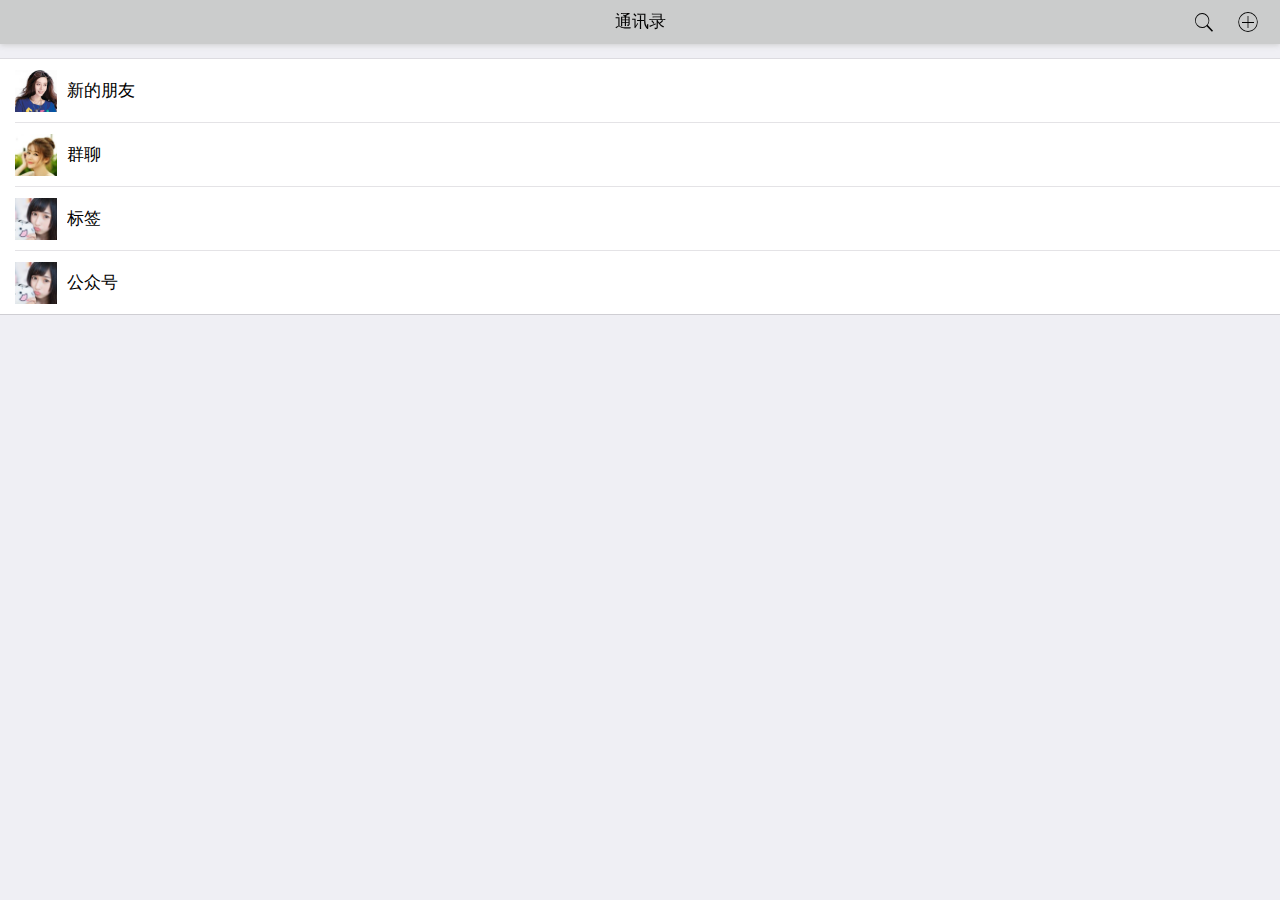
<file: Address.html>
<!doctype html>
<html>

	<head>
		<meta charset="utf-8">
		<title></title>
		<meta name="viewport" content="width=device-width,initial-scale=1,minimum-scale=1,maximum-scale=1,user-scalable=no" />
		<link href="css/mui.css" rel="stylesheet" />
		<link rel="stylesheet" type="text/css" href="./css/wechat.css" />
	</head>

	<body>
		<!-- 头部 -->
		<header class="mui-bar mui-bar-nav header">
			<h1 class="mui-title">通讯录</h1>
			<div class="icon">
				<i class="mui-icon mui-icon-search search"></i>
				<i class="mui-icon mui-icon-plus"></i>
			</div>
		</header>
		<!-- 主体部分 -->
		<div class="mui-content">
			<!-- 列表格式 -->
			<ul class="mui-table-view addresslist">
				<li class="mui-table-view-cell mui-media">
					<a href="javascript:;">
						<img class="mui-media-object mui-pull-left" src="./img/1.jpg">
						<div class="mui-media-body">
							新的朋友
						</div>
					</a>
				</li>
				<li class="mui-table-view-cell mui-media">
					<a href="javascript:;">
						<img class="mui-media-object mui-pull-left" src="./img/3.jpg">
						<div class="mui-media-body">
							群聊
						</div>
					</a>
				</li>
				<li class="mui-table-view-cell mui-media">
					<a href="javascript:;">
						<img class="mui-media-object mui-pull-left" src="./img/4.jpg">
						<div class="mui-media-body">
							标签
						</div>
					</a>
				</li>
				<li class="mui-table-view-cell mui-media">
					<a href="javascript:;">
						<img class="mui-media-object mui-pull-left" src="./img/4.jpg">
						<div class="mui-media-body">
							公众号
						</div>
					</a>
				</li>
			</ul>
			<ul class="mui-table-view titlephone">

			</ul>
		</div>
		<script src="js/mui.js"></script>
		<script type="text/javascript">
			mui.init()

			mui.plusReady(function() {
				// 获取手机号的参数和数据
				var str = ''
				plus.contacts.getAddressBook(plus.contacts.ADDRESSBOOK_PHONE, function(addressbook) {
					
					// 在通讯录中查询对象
					addressbook.find(null, function(data) {
						// alert(JSON.stringify(data))
						for(var i = 0; i < data.length; i++){
							str += `<li class="mui-table-view-cell">
								
									<span>${data[i].displayName}</span>
									<b>${data[i].phoneNumbers[0].value}</b>
							</li> `
							mui('.titlephone')[0].innerHTML = str
						}
						
					// alert( data[0].displayName[0])  姓名
					// alert(data[0].phoneNumbers[0].value) 手机号
					})
				});
			})
		</script>
	</body>

</html>
</file>
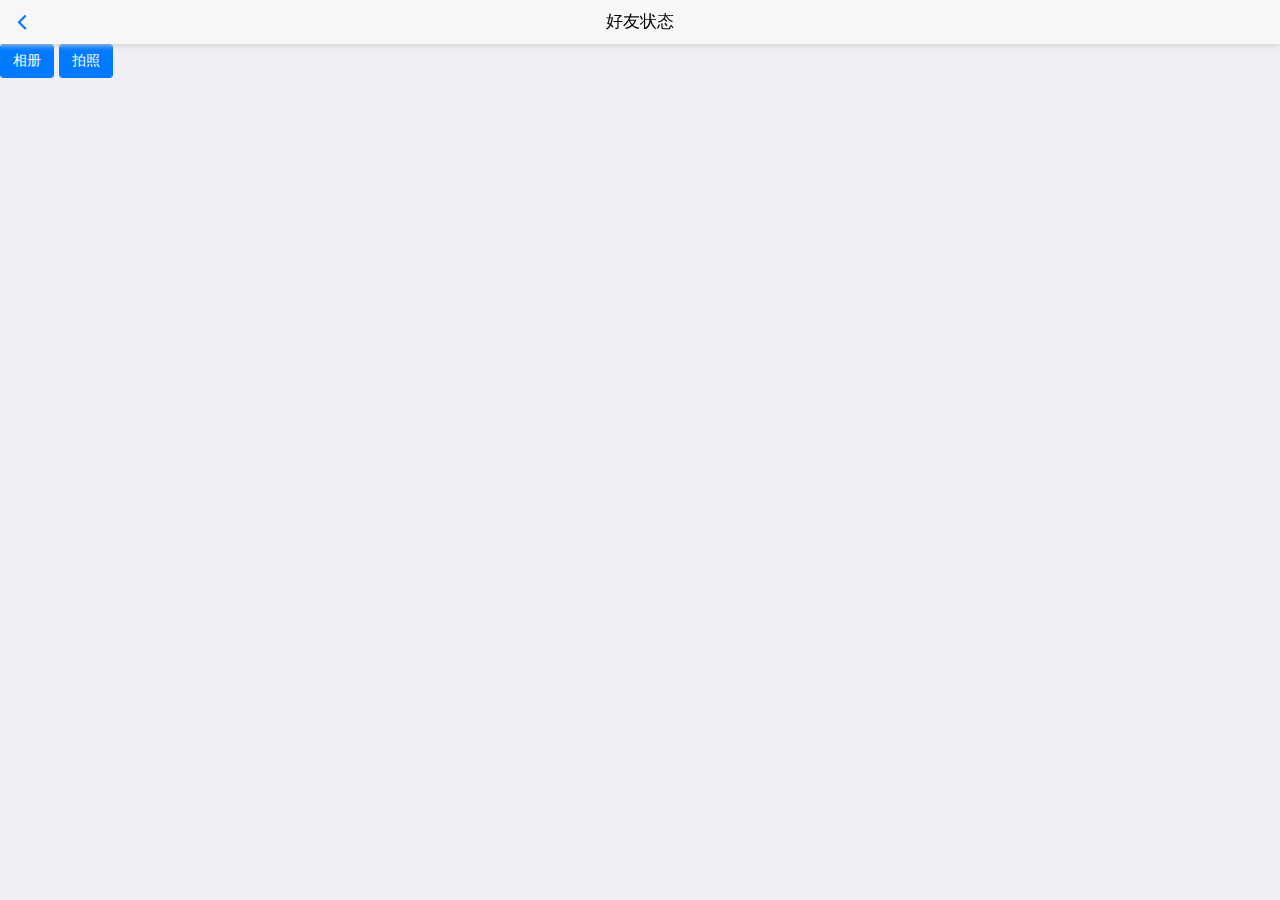
<file: Chat.html>
<!doctype html>
<html>

	<head>
		<meta charset="utf-8">
		<title></title>
		<meta name="viewport" content="width=device-width,initial-scale=1,minimum-scale=1,maximum-scale=1,user-scalable=no" />
		<link href="css/mui.css" rel="stylesheet" />
	</head>

	<body>
		<header class="mui-bar mui-bar-nav">
			<a class="mui-action-back mui-icon mui-icon-left-nav mui-pull-left"></a>
			<h1 class="mui-title">好友状态</h1>
		</header>
		<!-- 主体部分 -->
		<div class="mui-content">
			<button type="button" class="mui-btn mui-btn-blue" id="btnimg">相册</button>
			<button type="button" class="mui-btn mui-btn-blue" id="btnimg1">拍照</button>
			<div id="boximg">

			</div>
			<div id="camera">

			</div>
		</div>
		<script src="js/mui.js"></script>
		<script type="text/javascript">
			mui.init()
			mui.plusReady(function() {
				var view = plus.webview.currentWebview();
				mui('.mui-title')[0].innerHTML = view.title
				// 从相册选取
				var btnimg = document.getElementById('btnimg')
				btnimg.addEventListener('tap', function() {
					// alert(1)
					plus.gallery.pick(function(path) {
						// alert(JSON.stringify(path))
						for (var i = 0; i < path.files.length; i++) {
							var img = document.createElement('img')
							img.src = path.files[i]
							img.width = 100
							img.height = 100
							mui('#boximg')[0].appendChild(img)
						}
					}, function(err) {
						return err
					}, {
						// 设置选取的相册的参数
						multiple: true
					});
				})



				// 获取地址
				let imgSrc = plus.storage.getItem("imgSrc")
				if(imgSrc){
					let imgs = document.createElement('img')
					imgs.src = imgSrc
					imgs.width = 100
					imgs.height = 100
					mui('#camera')[0].appendChild(imgs)
				}
				// 拍照
				var btnimg1 = document.getElementById('btnimg1')
				btnimg1.addEventListener('tap', () => {
					// alert(1)
					let cameraindex = plus.camera.getCamera(1);
					cameraindex.captureImage((path) => {
						// alert(JSON.stringify(plus.io.convertAbsoluteFileSystem( path )))
						let imgs = document.createElement('img')
						imgs.src = "file://" + plus.io.convertLocalFileSystemURL(path)
						imgs.width = 100
						imgs.height = 100
						mui('#camera')[0].appendChild(imgs)
						plus.storage.setItem("imgSrc", "file://" + plus.io.convertLocalFileSystemURL(path));
					})
				})
			})
		</script>
	</body>

</html>
</file>
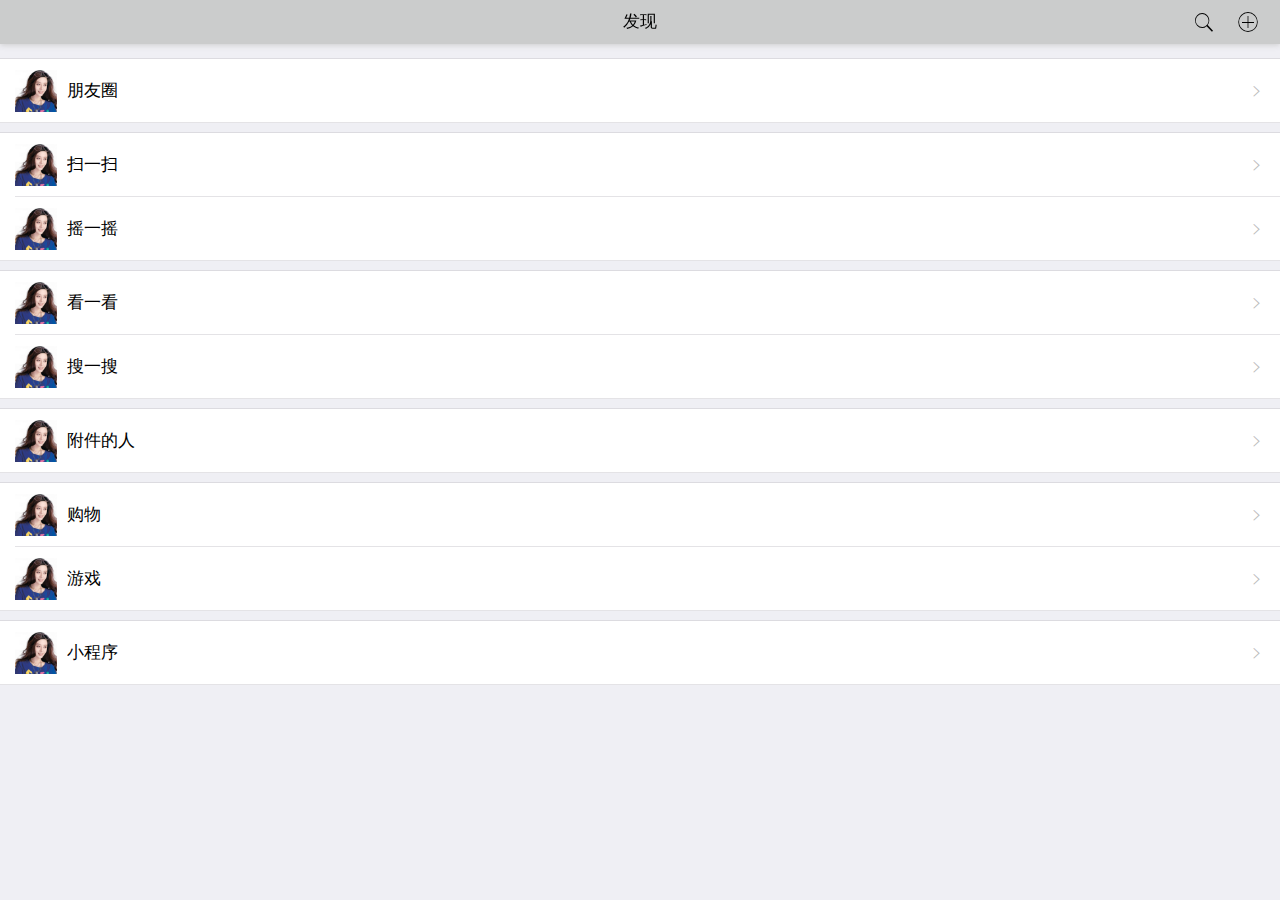
<file: Find.html>
<!doctype html>
<html>

	<head>
		<meta charset="utf-8">
		<title></title>
		<meta name="viewport" content="width=device-width,initial-scale=1,minimum-scale=1,maximum-scale=1,user-scalable=no" />
		<link href="css/mui.css" rel="stylesheet" />
		<link rel="stylesheet" type="text/css" href="./css/wechat.css" />
		<style type="text/css">
			.mui-table-view:nth-child(1) {
				margin-bottom: 10px;
			}

			.mui-table-view:nth-child(2) {
				margin-bottom: 10px;
			}

			.mui-table-view:nth-child(3) {
				margin-bottom: 10px;
			}

			.mui-table-view:nth-child(4) {
				margin-bottom: 10px;
			}

			.mui-table-view:nth-child(5) {
				margin-bottom: 10px;
			}
		</style>
	</head>

	<body>
		<!-- 头部 -->
		<header class="mui-bar mui-bar-nav header">
			<h1 class="mui-title">发现</h1>
			<div class="icon">
				<i class="mui-icon mui-icon-search search"></i>
				<i class="mui-icon mui-icon-plus"></i>
			</div>
		</header>


		<!-- 主体部分 -->
		<div class="mui-content">
			<!-- 图文列表 -->
			<ul class="mui-table-view find">

				<li class="mui-table-view-cell mui-media" id="circle1">
					<a href="javascript:;">
						<img class="mui-media-object mui-pull-left" src="./img/1.jpg">
						<div class="mui-media-body">
							朋友圈
						</div>
						<span class="mui-navigate-right"></span>
					</a>
				</li>
			</ul>

			<ul class="mui-table-view find">
				<li class="mui-table-view-cell mui-media">
					<a href="javascript:;">
						<img class="mui-media-object mui-pull-left" src="./img/1.jpg">
						<div class="mui-media-body">
							扫一扫
							<span class="mui-navigate-right"></span>
						</div>
					</a>
				</li>
				<li class="mui-table-view-cell mui-media" id = "shake">
					<a href="javascript:;">
						<img class="mui-media-object mui-pull-left" src="./img/1.jpg">
						<div class="mui-media-body">
							摇一摇
							<span class="mui-navigate-right"></span>
						</div>
					</a>
				</li>
			</ul>

			<ul class="mui-table-view find">
				<li class="mui-table-view-cell mui-media">
					<a href="javascript:;">
						<img class="mui-media-object mui-pull-left" src="./img/1.jpg">
						<div class="mui-media-body">
							看一看
							<span class="mui-navigate-right"></span>
						</div>
					</a>
				</li>
				<li class="mui-table-view-cell mui-media">
					<a href="javascript:;">
						<img class="mui-media-object mui-pull-left" src="./img/1.jpg">
						<div class="mui-media-body">
							搜一搜
							<span class="mui-navigate-right"></span>
						</div>
					</a>
				</li>
			</ul>

			<ul class="mui-table-view find">
				<li class="mui-table-view-cell mui-media">
					<a href="javascript:;">
						<img class="mui-media-object mui-pull-left" src="./img/1.jpg">
						<div class="mui-media-body">
							附件的人
							<span class="mui-navigate-right"></span>
						</div>
					</a>
				</li>
			</ul>

			<ul class="mui-table-view find">
				<li class="mui-table-view-cell mui-media">
					<a href="javascript:;">
						<img class="mui-media-object mui-pull-left" src="./img/1.jpg">
						<div class="mui-media-body">
							购物
							<span class="mui-navigate-right"></span>
						</div>
					</a>
				</li>
				<li class="mui-table-view-cell mui-media">
					<a href="javascript:;">
						<img class="mui-media-object mui-pull-left" src="./img/1.jpg">
						<div class="mui-media-body">
							游戏
							<span class="mui-navigate-right"></span>
						</div>
					</a>
				</li>
			</ul>

			<ul class="mui-table-view find">
				<li class="mui-table-view-cell mui-media">
					<a href="javascript:;">
						<img class="mui-media-object mui-pull-left" src="./img/1.jpg">
						<div class="mui-media-body">
							小程序
							<span class="mui-navigate-right"></span>
						</div>
					</a>
				</li>
			</ul>
		</div>
		<script src="js/mui.js"></script>
		<script type="text/javascript">
			mui.init()
			mui.plusReady(function() {
				mui("#circle1")[0].addEventListener("tap", function() {
					// alert(1)
				mui.openWindow({
					url:'Circle.html',
					id:'Circle.html'
				})
				})
				
				mui("#shake")[0].addEventListener('tap',function(){
					// alert(1)
					mui.openWindow({
						url:'Shake.html',
						id:'Shake.html'
					})
				})
			})
		</script>
	</body>

</html>
</file>
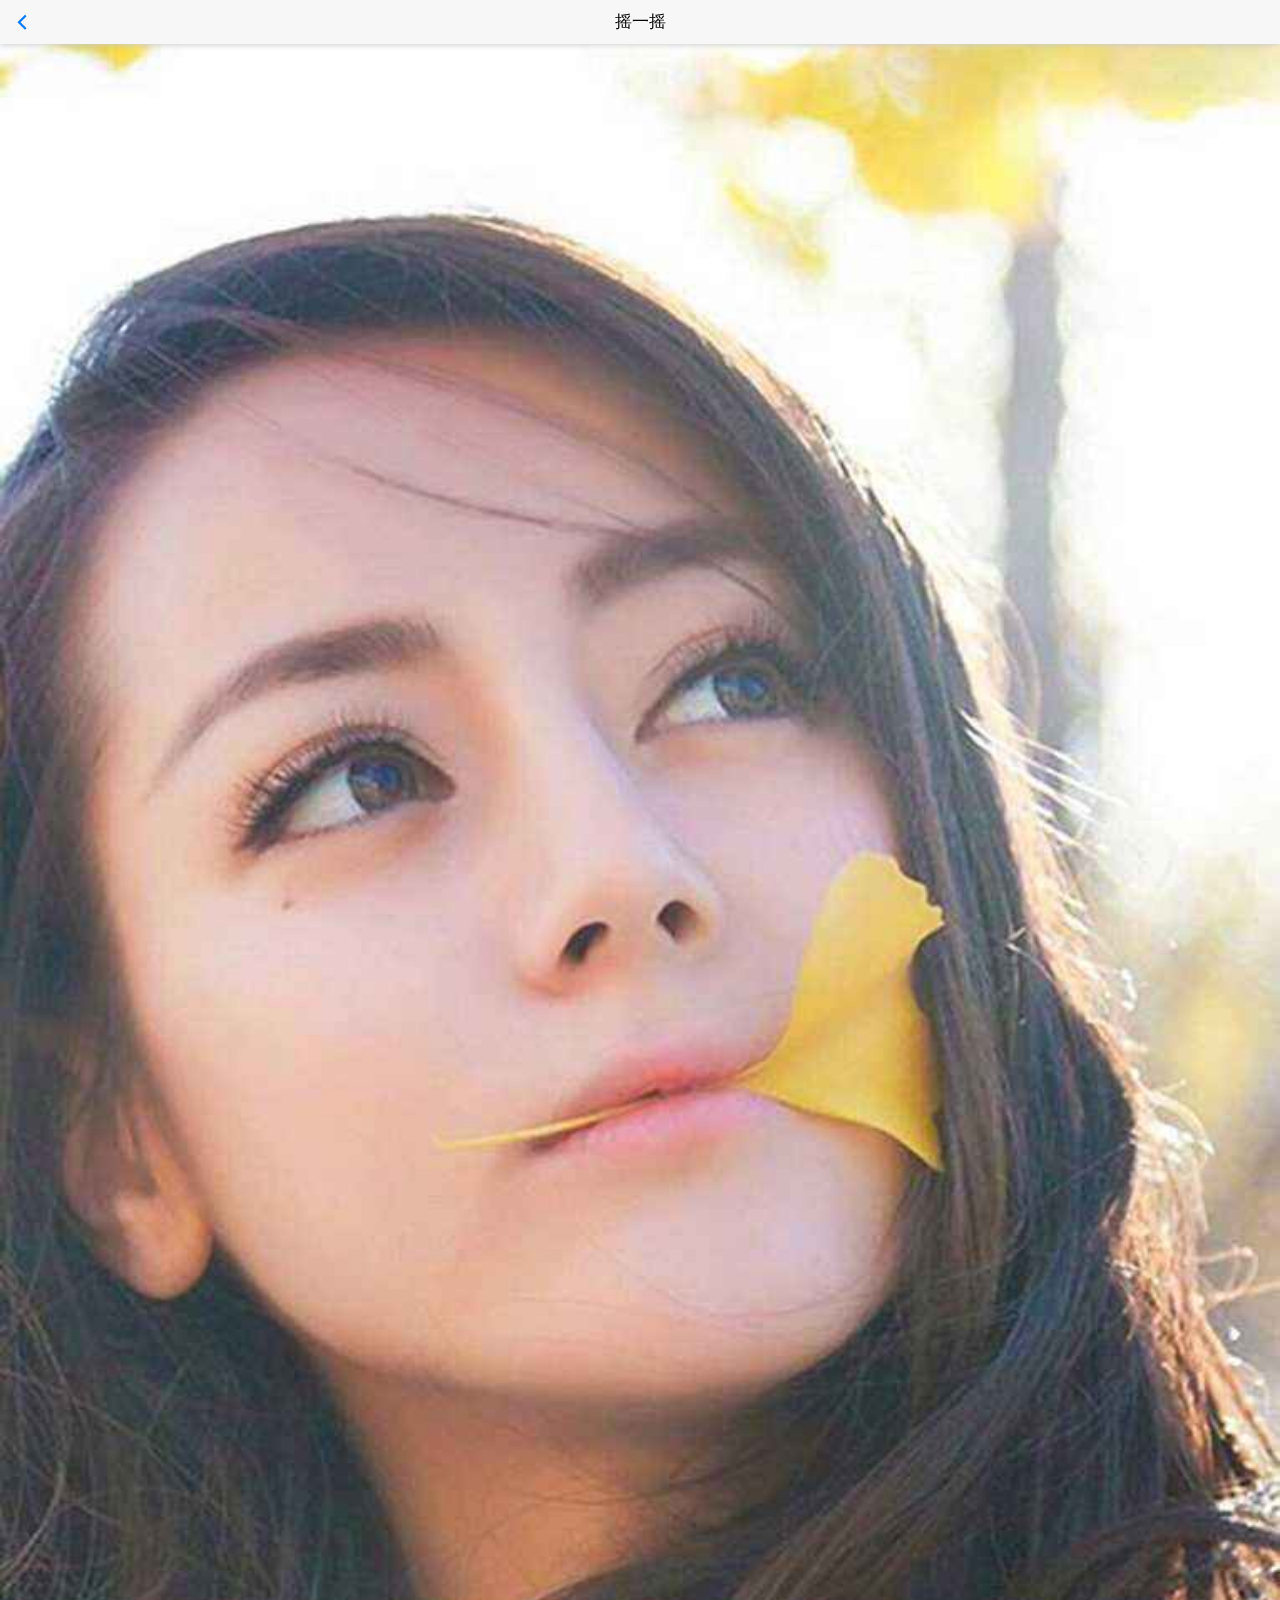
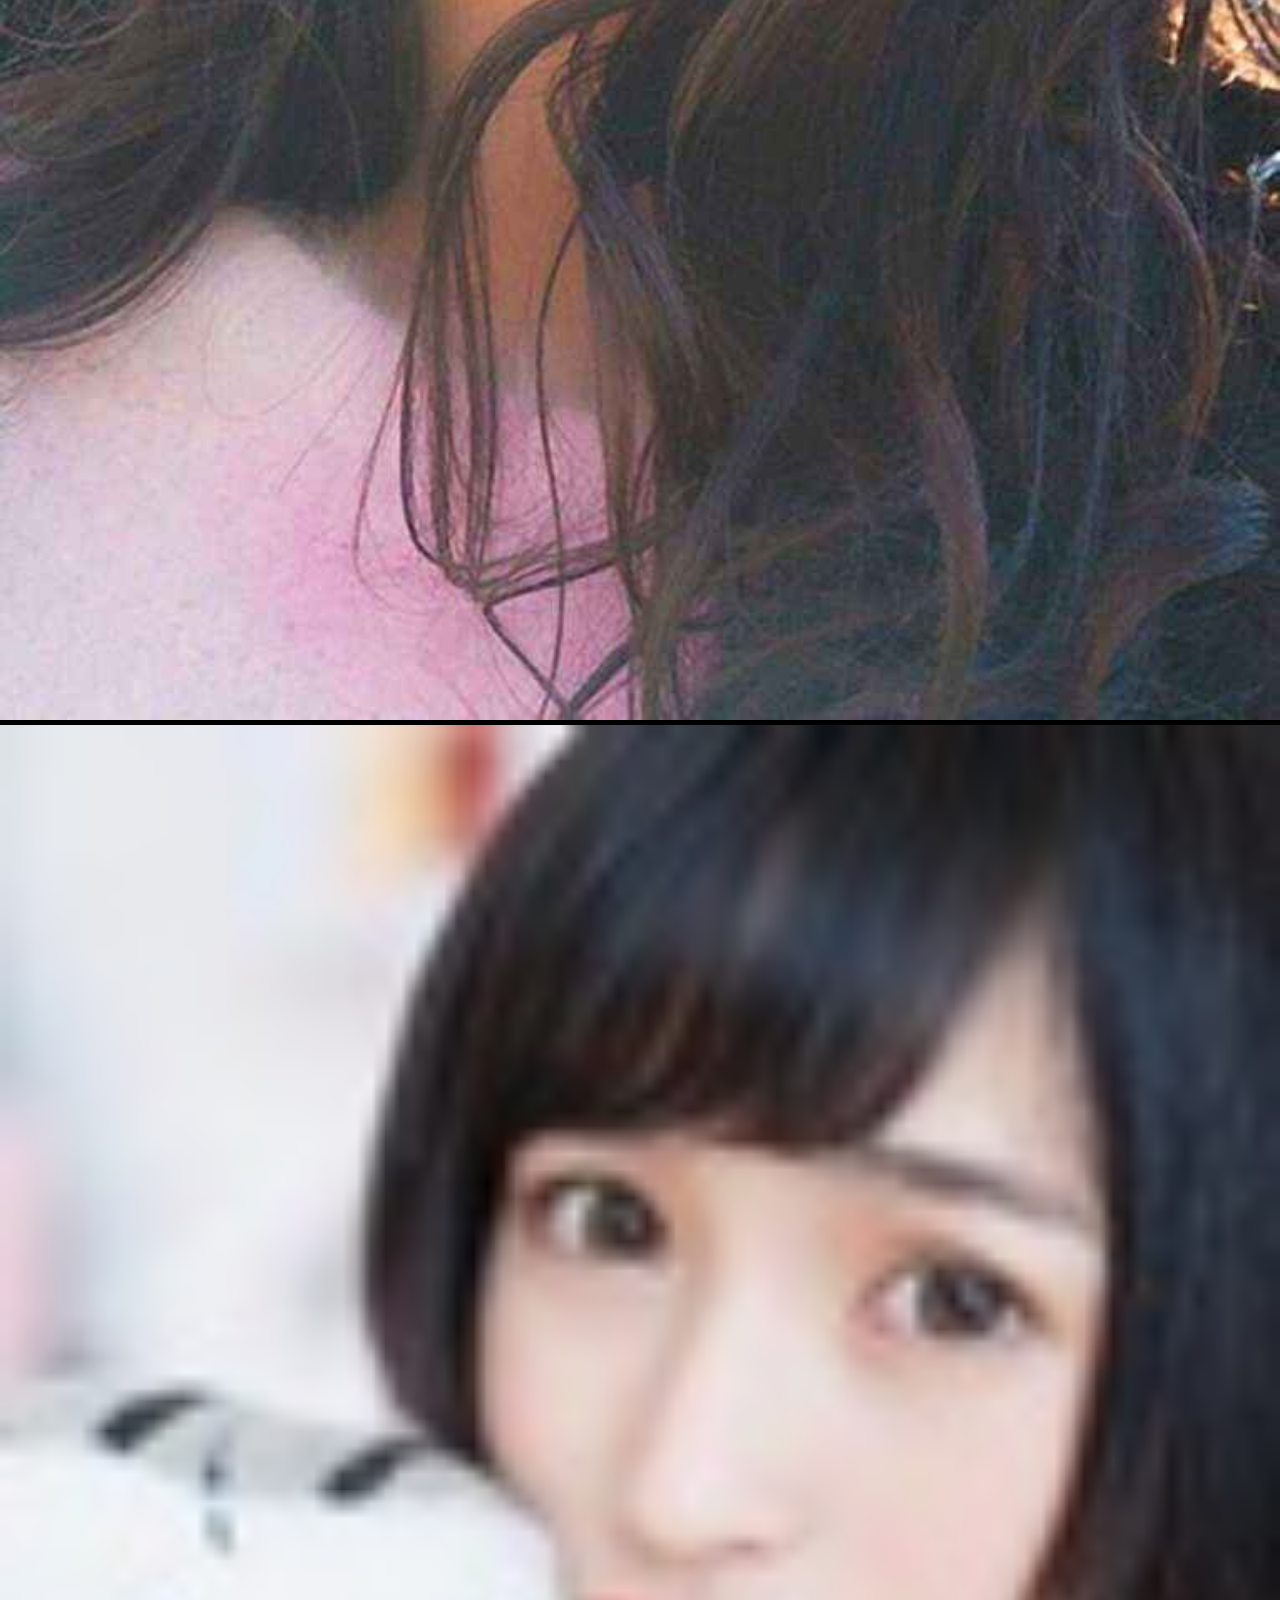
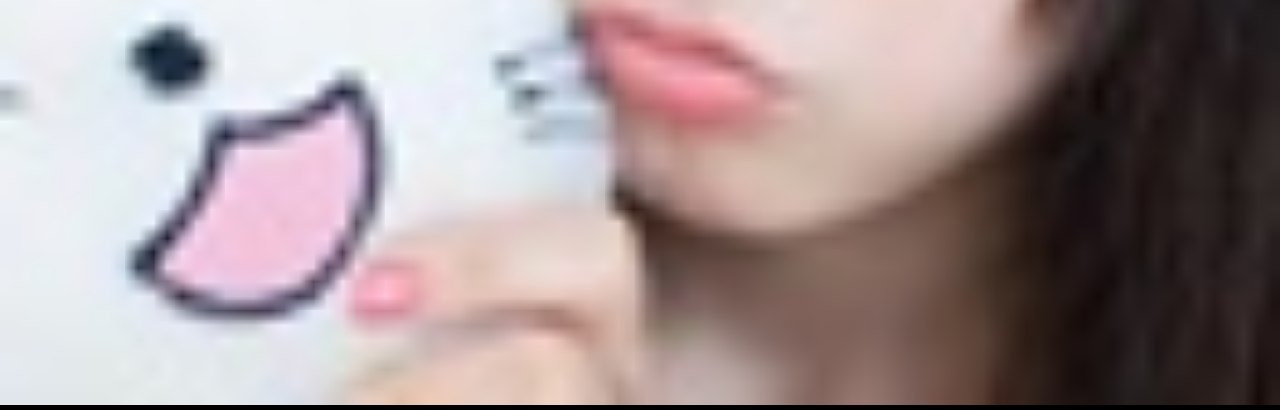
<file: Shake.html>
<!doctype html>
<html>

	<head>
		<meta charset="utf-8">
		<title></title>
		<meta name="viewport" content="width=device-width,initial-scale=1,minimum-scale=1,maximum-scale=1,user-scalable=no" />
		<link href="css/mui.css" rel="stylesheet" />
	</head>

	<body>
		<!-- 头部 -->
		<header class="mui-bar mui-bar-nav">
			<a class="mui-action-back mui-icon mui-icon-left-nav mui-pull-left"></a>
			<h1 class="mui-title">摇一摇</h1>
		</header>
		<!-- 主体部分 -->
		<div class="mui-content">
			<div class="box" style=" background-color: #000000; width: 100%;height: 100%; ">
				<!-- 第一张图片 -->
				<div id="up" style=" width: 100%; height: 50%; -webkit-transition:all 1s; ">
					<img src="./img/2.jpg" style="width: 100%; height: 100%;">
				</div>
				<!-- 第二张图片 -->
				<div id="down" style=" width: 100%; height: 50%;">
					<img src="./img/4.jpg" style="width: 100%; height: 100%; -webkit-transition:all 1s;">
				</div>
			</div>
		</div>
		<!-- 底部导航 -->
		<script src="js/mui.js"></script>
		<script type="text/javascript">
			mui.init()
			mui.plusReady(function() {
				 plus.accelerometer.watchAcceleration(function(data) {
					// alert(JSON.stringify(data))
					var x = data.xAxis,
						y = data.xAxis,
						z = data.xAxis
					var up = mui("#up")[0],
						down = mui("#down")[0],
						offset = up.offsetHeight/2
					if (x + y + z > 18 || x + y + z < 18) {
							up.style.webkitTransform = 'translateY(-'+ offset +' + px)'
							down.style.webkitTransform = 'translateY('+ offset +' + px)'
						}
				});
			})
		</script>
	</body>

</html>
</file>
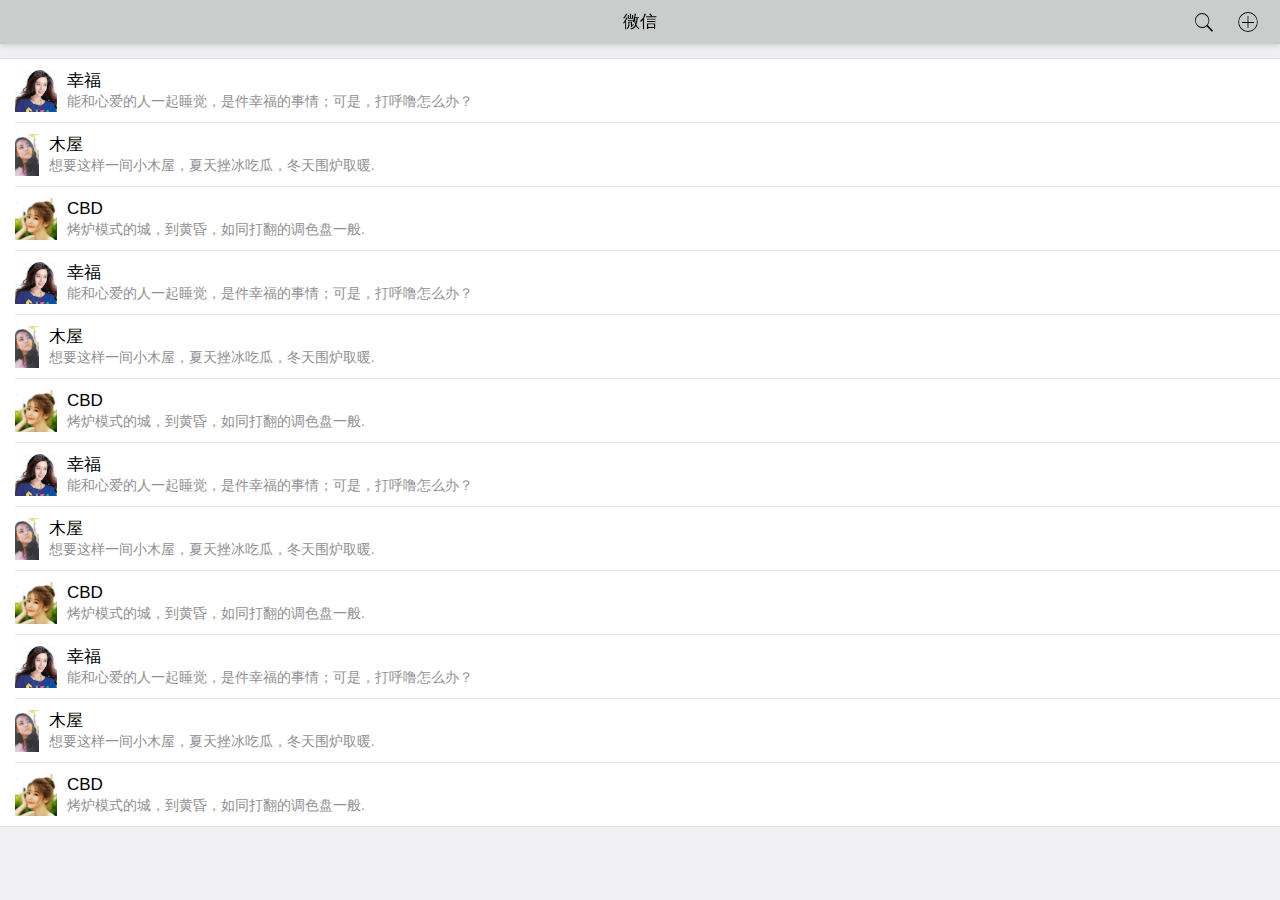
<file: Wx.html>
<!doctype html>
<html>

	<head>
		<meta charset="utf-8">
		<title></title>
		<meta name="viewport" content="width=device-width,initial-scale=1,minimum-scale=1,maximum-scale=1,user-scalable=no" />
		<link href="css/mui.css" rel="stylesheet" />
		<link rel="stylesheet" type="text/css" href="./css/wechat.css" />
	</head>

	<body>
		<!-- 头部 -->
		<header class="mui-bar mui-bar-nav header">
			<h1 class="mui-title">微信</h1>
			<div class="icon">
				<i class="mui-icon mui-icon-search search"></i>
				<i class="mui-icon mui-icon-plus"></i>
			</div>
		
		</header>
		
		<!-- 主题内容部分 -->
		<div class="mui-content">
		
			<!-- 图文列表区域 -->
			<ul class="mui-table-view">
				<li class="mui-table-view-cell mui-media" title="幸福">
					<a href="javascript:;">
						<img class="mui-media-object mui-pull-left" src="./img/1.jpg">
						<div class="mui-media-body">
							幸福
							<p class="mui-ellipsis">能和心爱的人一起睡觉，是件幸福的事情；可是，打呼噜怎么办？</p>
						</div>
					</a>
				</li>
				<li class="mui-table-view-cell mui-media" title="木屋">
					<a href="javascript:;">
						<img class="mui-media-object mui-pull-left" src="./img/2.jpg">
						<div class="mui-media-body">
							木屋
							<p class="mui-ellipsis">想要这样一间小木屋，夏天挫冰吃瓜，冬天围炉取暖.</p>
						</div>
					</a>
				</li>
				<li class="mui-table-view-cell mui-media" title="CBD">
					<a href="javascript:;">
						<img class="mui-media-object mui-pull-left" src="./img/3.jpg">
						<div class="mui-media-body">
							CBD
							<p class="mui-ellipsis">烤炉模式的城，到黄昏，如同打翻的调色盘一般.</p>
						</div>
					</a>
				</li>
				<li class="mui-table-view-cell mui-media" title="幸福">
					<a href="javascript:;">
						<img class="mui-media-object mui-pull-left" src="./img/1.jpg">
						<div class="mui-media-body">
							幸福
							<p class="mui-ellipsis">能和心爱的人一起睡觉，是件幸福的事情；可是，打呼噜怎么办？</p>
						</div>
					</a>
				</li>
				<li class="mui-table-view-cell mui-media" title="木屋">
					<a href="javascript:;">
						<img class="mui-media-object mui-pull-left" src="./img/2.jpg">
						<div class="mui-media-body">
							木屋
							<p class="mui-ellipsis">想要这样一间小木屋，夏天挫冰吃瓜，冬天围炉取暖.</p>
						</div>
					</a>
				</li>
				<li class="mui-table-view-cell mui-media" title="CBD">
					<a href="javascript:;">
						<img class="mui-media-object mui-pull-left" src="./img/3.jpg">
						<div class="mui-media-body">
							CBD
							<p class="mui-ellipsis">烤炉模式的城，到黄昏，如同打翻的调色盘一般.</p>
						</div>
					</a>
				</li>
				<li class="mui-table-view-cell mui-media" title="幸福">
					<a href="javascript:;">
						<img class="mui-media-object mui-pull-left" src="./img/1.jpg">
						<div class="mui-media-body">
							幸福
							<p class="mui-ellipsis">能和心爱的人一起睡觉，是件幸福的事情；可是，打呼噜怎么办？</p>
						</div>
					</a>
				</li>
				<li class="mui-table-view-cell mui-media" title="木屋">
					<a href="javascript:;">
						<img class="mui-media-object mui-pull-left" src="./img/2.jpg">
						<div class="mui-media-body">
							木屋
							<p class="mui-ellipsis">想要这样一间小木屋，夏天挫冰吃瓜，冬天围炉取暖.</p>
						</div>
					</a>
				</li>
				<li class="mui-table-view-cell mui-media" title="CBD">
					<a href="javascript:;">
						<img class="mui-media-object mui-pull-left" src="./img/3.jpg">
						<div class="mui-media-body">
							CBD
							<p class="mui-ellipsis">烤炉模式的城，到黄昏，如同打翻的调色盘一般.</p>
						</div>
					</a>
				</li>
				<li class="mui-table-view-cell mui-media" title="幸福">
					<a href="javascript:;">
						<img class="mui-media-object mui-pull-left" src="./img/1.jpg">
						<div class="mui-media-body">
							幸福
							<p class="mui-ellipsis">能和心爱的人一起睡觉，是件幸福的事情；可是，打呼噜怎么办？</p>
						</div>
					</a>
				</li>
				<li class="mui-table-view-cell mui-media" title="木屋">
					<a href="javascript:;">
						<img class="mui-media-object mui-pull-left" src="./img/2.jpg">
						<div class="mui-media-body">
							木屋
							<p class="mui-ellipsis">想要这样一间小木屋，夏天挫冰吃瓜，冬天围炉取暖.</p>
						</div>
					</a>
				</li>
				<li class="mui-table-view-cell mui-media" title="CBD">
					<a href="javascript:;">
						<img class="mui-media-object mui-pull-left" src="./img/3.jpg">
						<div class="mui-media-body">
							CBD
							<p class="mui-ellipsis">烤炉模式的城，到黄昏，如同打翻的调色盘一般.</p>
						</div>
					</a>
				</li>
			</ul>
		
		</div>
		<script src="js/mui.js"></script>
		<script type="text/javascript">
			mui.init()
			mui.plusReady(function () {
				
				
				
			    mui(".mui-table-view").on('tap','li',function(){
					// alert(1)
					var title = this.getAttribute('title')
					mui.openWindow({
						url:'Chat.html',
						id:'Chat.html',
						styles:{},
						extras:{
								title: title  //扩展参数
							}
						
					})
				})
			})
		</script>
	</body>

</html>
</file>
<file: css/wechat.css>
.header{
	display: flex;
	flex-flow: row-reverse;
	background: #CBCCCC;
}

.icon{
	display: flex;
}
.mui-bar-nav.mui-bar .mui-icon{
	margin-left: 0;
	margin-right: 0;
}
.mui-bar-tab .mui-tab-item.mui-active{
	color: #2AC845;
}
.addresslist li{
	line-height: 42px;
}
.find li{
	line-height: 42px;
}
</file>
